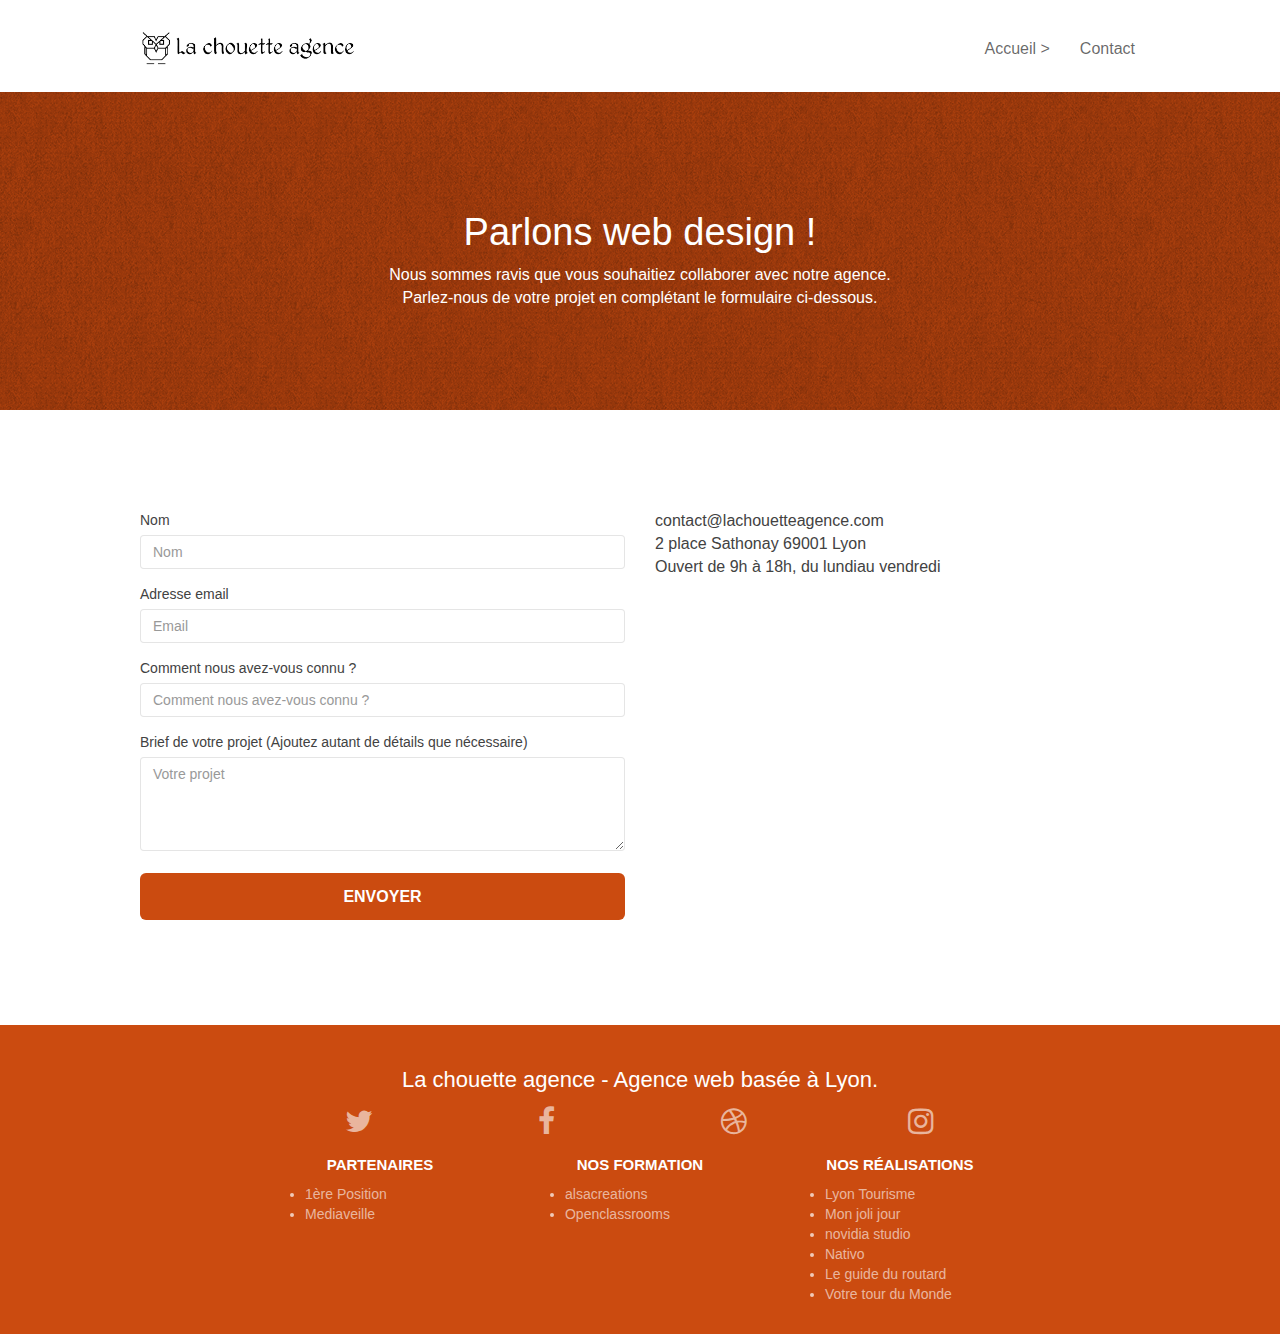
<file: page2.html>
<!doctype html>
<html lang="fr" prefix="og: http://ogp.me/ns#">

<head>
	<meta charset="utf-8">
	<meta name="keywords" content="création, conception site web, site internet, agence design Lyon, webdesign ">
	<meta name="description"
		content="Devenez le site attractif, soyez visible sur internet. Notre agence Webdesign de Lyon spécialisée dans la création et rafraichissement de site web, notre équipe de graphiste et développeur est la pour vous accompagner dans vos projets">
	<meta name="viewport" content="width=device-width, initial-scale=1.0, viewport-fit=cover">
	<meta name="robots" content="index, nofollow">
	<title>Contactez-nous</title>
	<!-- Open Graph -->
	<meta property="og:title" content="Contact - La chouette agence de Lyon" />
	<meta property="og:type" content="siteweb" />
	<meta property="og:image" content="img/la-chouette-agence.png" />
	<meta property="og:url" content="https://nicolombiano.github.io/Agence-webdesign-de-Lyon/" />
	<meta property="og:description"
		content="Devenez le site attractif, soyez visible sur internet. Notre agence Webdesign de Lyon spécialisée dans la création et rafraichissement de site web, notre équipe de graphiste et développeur est la pour vous accompagner dans vos projets">
	<meta property="og:local" content="fr">
	<meta property="og:site_name" content="La chouette agence" />
	<!-- Open Graph END -->
	<!-- twitter card -->
	<meta name=”twitter:card” content=”summary” />
	<meta name=”twitter:site” content=”@Lachouetteagence” />
	<meta name=”twitter:title” content="Accueil - La chouette agence de Lyon" />
	<meta name=”twitter:description”
		content="Devenez le site attractif, soyez visible sur internet. Notre agence Webdesign de Lyon spécialisée dans la création et rafraichissement de site web, notre équipe de graphiste et développeur est la pour vous accompagner dans vos projets" />
	<meta name=”twitter:image” content=”img/la-chouette-agence.png” />
	<!--twitter card END-->

	<link rel="shortcut icon" type="image/png" href="favicon.jpg">

	<link rel="stylesheet" type="text/css" href="./css/bootstrap.min.css">
	<link rel="stylesheet" type="text/css" href="./css/font-awesome.min.css">
	<link rel="stylesheet" type="text/css" href="./css/et-line.min.css">

	<link rel="stylesheet" type="text/css" href="style.css">

	<!-- Analytics -->

	<!-- Analytics END -->

</head>

<body>
	<!-- Main container -->
	<main class="page-container">

		<!-- bloc-0 -->
		<div class="bloc bgc-white l-bloc " id="bloc-0">
			<div class="container bloc-sm">
				<nav class="navbar row">
					<div class="navbar-header">
						<a class="navbar-brand" href="index.html"><img src="img/la-chouette-agence.png"
								alt="atlanta web design logo" height="40" /></a>
						<button id="nav-toggle" type="button" class="ui-navbar-toggle navbar-toggle"
							data-toggle="collapse" data-target=".navbar-1">
							<span class="sr-only">Toggle navigation</span><span class="icon-bar"></span><span
								class="icon-bar"></span><span class="icon-bar"></span>
						</button>
					</div>
					<div class="collapse navbar-collapse navbar-1 special-dropdown-nav">
						<ul class="site-navigation nav navbar-nav">
							<li><a href="index.html">Accueil &gt;</a></li>
							<li></li>
							<li><a href="page2.html">Contact </a></li>
						</ul>
					</div>
				</nav>
			</div>
		</div>
		<!-- bloc-0 END -->

		<!-- bloc-6 -->
		<div class="bloc bg-dots-bg bg-repeat bgc-atomic-tangerine d-bloc bloc-bg-texture texture-paper" id="bloc-6">
			<div class="container bloc-lg">
				<header class="row">
					<div class="col-sm-12">
						<h1 class="text-center hero-bloc-text tc-white">
							Parlons web design !
						</h1>
						<p class="text-center mg-lg tc-white tight-width-whitespace">
							Nous sommes ravis que vous souhaitiez collaborer avec notre agence.<br>
							Parlez-nous de votre projet en complétant le formulaire ci-dessous.
						</p>
					</div>
				</header>
			</div>
		</div>
		<!-- bloc-6 END -->

		<!-- bloc-7 -->
		<div class="bloc bgc-white l-bloc" id="bloc-7">
			<div class="container bloc-lg">
				<div class="row">
					<div class="col-sm-6">
						<form id="form_1" novalidate data-success-msg="Your message has been sent."
							data-fail-msg="Sorry it seems that our mail server is not responding, Sorry for the inconvenience!">
							<div class="form-group">
								<label for="name">Nom</label>
								<input id="name" placeholder="Nom" class="form-control" required />
							</div>
							<div class="form-group">
								<label for="email">Adresse email</label>
								<input id="email" placeholder="Email" class="form-control" type="email" required />
							</div>
							<div class="form-group">
								<label for="input_504">Comment nous avez-vous connu ?</label>
								<input class="form-control" placeholder="Comment nous avez-vous connu ?" type="text"
									required id="input_504" />
							</div>
							<div class="form-group">
								<label for="message">Brief de votre projet (Ajoutez autant de détails que
									nécessaire)</label>
								<textarea id="message" placeholder="Votre projet" class="form-control" rows="4"
									cols="50" required></textarea>
							</div>
							<button class="bloc-button btn btn-lg btn-block cta-hero btn-atomic-tangerine"
								type="submit">
								Envoyer
							</button>
						</form>
					</div>
					<div class="col-sm-6">
						<p>
							contact@lachouetteagence.com<br>
							2 place Sathonay 69001 Lyon<br>
							Ouvert de 9h à 18h, du lundiau vendredi <br>
							<iframe
								src="https://www.google.com/maps/embed?pb=!1m18!1m12!1m3!1d2783.0831373652127!2d4.827978615355392!3d45.769524079105764!2m3!1f0!2f0!3f0!3m2!1i1024!2i768!4f13.1!3m3!1m2!1s0x47f4eb020f3664e9%3A0x13e3d71752922c1f!2s2%20Place%20Sathonay%2C%2069001%20Lyon!5e0!3m2!1sfr!2sfr!4v1586686388284!5m2!1sfr!2sfr"
								width="300" height="300" frameborder="0" style="border:0;" allowfullscreen=""
								aria-hidden="false" tabindex="0"></iframe>
						</p>
					</div>
				</div>
			</div>
		</div>
		<!-- bloc-7 END -->

		<!-- ScrollToTop Button -->
		<a class="bloc-button btn btn-d scrollToTop" onclick="scrollToTarget('1')"><span
				class="fa fa-chevron-up"></span></a>
		<!-- ScrollToTop Button END-->


		<!-- Footer - bloc-8 -->
		<footer class="bloc bgc-atomic-tangerine d-bloc" id="bloc-8">
			<div class="container bloc-sm">
				<div class="row">
					<div class="col-sm-12">
						<h2 class="text-center white">
							La chouette agence - Agence web basée à Lyon.
						</h2>
						<div class="row row-no-gutters social">
							<div class="col-sm-3">
								<div class="text-center">
									<a class="social" href="https://twitter.com"
										aria-label="Retrouvez-nous sur twitter"><span
											class="fa fa-twitter icon-md"></span></a>
								</div>
							</div>
							<div class="col-sm-3">
								<div class="text-center">
									<a class="social" href="https://www.facebook.com"
										aria-label="Retrouvez-nous sur facebook"><span
											class="fa fa-facebook icon-md"></span></a>
								</div>
							</div>
							<div class="col-sm-3">
								<div class="text-center">
									<a class="social" href="https://dribbble.com/"
										aria-label="Retrouvez-nous sur Dribbble"><span
											class="fa fa-dribbble icon-md"></span></a>
								</div>
							</div>
							<div class="col-sm-3">
								<div class="text-center">
									<a class="social" href="https://www.instagram.com"
										aria-label="Retrouvez-nous sur Instagram"><span
											class="fa fa-instagram icon-md"></span></a>
								</div>
							</div>
							<div class="row">
								<div class="col-sm-4">
									<h3 class="text-center white">Partenaires</h3>
									<ul>
										<li><a href="https://www.1ere-position.fr/">1ère Position</a></li>
										<li><a href="https://www.mediaveille.com/">Mediaveille</a></li>
									</ul>
								</div>
								<div class="col-sm-4">
									<h3 class="text-center white">Nos formation</h3>
									<ul>
										<li><a href="https://www.alsacreations.com/">alsacreations</a></li>
										<li><a href="https://openclassrooms.com/fr/">Openclassrooms</a></li>
									</ul>
								</div>
								<div class="col-sm-4">
									<h3 class="text-center white">Nos réalisations</h3>
									<ul>
										<li><a href="https://www.lyon-france.com">Lyon Tourisme</a></li>
										<li><a href="http://www.monjolijour.com">Mon joli jour</a></li>
										<li><a href="https://www.novidia-studio.fr">novidia studio</a></li>
										<li><a href="https://nativo-restaurant.fr">Nativo</a></li>
										<li><a href="https://www.routard.com">Le guide du routard</a></li>
										<li><a href="https://www.votretourdumonde.com/">Votre tour du Monde</a></li>
									</ul>
								</div>
							</div>
						</div>
					</div>
				</div>
			</div>
		</footer>
		<!-- Footer - bloc-8 END -->
	</main>
	<!-- Main container END -->
	<script src="./js/jquery-2.1.0.min.js"></script>
	<script src="./js/bootstrap.min.js"></script>
	<script src="./js/blocs.min.js"></script>
	<script src="./js/jqBootstrapValidation.min.js"></script>
	<script src="./js/formHandler.min.js"></script>
</body>

</html>
</file>
<file: style.css>
/* Remplacement des images par du texte */
header h2{
    display: block;
    width: 75%;
    margin: auto;
    text-align: center;
    padding-top: 10px;
}

blockquote{
    width: 70%;
    margin: auto;
    text-align: center;
    font-weight: bold;
}

blockquote p{
    font-size: 20px;
    font-style: italic;
    line-height: 25px;
    margin-bottom: 0px;
}

cite{
    font-size: 14px;
    font-style: normal;
} 
/*------ fin modification ------*/
body {
    margin: 0;
    padding: 0;
    background: #FFF;
    overflow-x: hidden;
    -webkit-font-smoothing: antialiased;
    -moz-osx-font-smoothing: grayscale;
}

a,
button {
    transition: all .3s ease-in-out;
    outline: none!important;
}

a:hover {
    text-decoration: none;
    cursor: pointer;
    color: rgba(255, 255, 255, 1);
}

#page-loading-blocs-notifaction {
    position: fixed;
    top: 0;
    bottom: 0;
    width: 100%;
    z-index: 100000;
    background: #FFFFFF url("img/pageload-spinner.gif") no-repeat center center;
}

.bloc {
    width: 100%;
    clear: both;
    background: 50% 50% no-repeat;
    padding: 0 50px;
    -webkit-background-size: cover;
    -moz-background-size: cover;
    -o-background-size: cover;
    background-size: cover;
    position: relative;
}

.bloc .container {
    padding-left: 0;
    padding-right: 0;
}

.bloc-lg {
    padding: 100px 50px;
}

.bloc-md {
    padding: 50px;
}

.bloc-sm {
    padding: 20px 50px;
}

.bg-center,
.bg-l-edge,
.bg-r-edge,
.bg-t-edge,
.bg-b-edge,
.bg-tl-edge,
.bg-bl-edge,
.bg-tr-edge,
.bg-br-edge,
.bg-repeat {
    -webkit-background-size: auto!important;
    -moz-background-size: auto!important;
    -o-background-size: auto!important;
    background-size: auto!important;
}

.bg-repeat {
    background: repeat;
}

.bg-t-edge {
    background: top no-repeat;
}

.bloc-bg-texture::before {
    content: "";
    background-size: 2px 2px;
    position: absolute;
    top: 0;
    bottom: 0;
    left: 0;
    right: 0;
}

.texture-paper::before {
    background: url("img/texture-paper.png");
    background-size: 280px 280px;
}

.b-parallax {
    background-attachment: fixed;
}

.d-bloc {
    color: rgba(255, 255, 255, .7);
} 

.d-bloc button:hover {
    color: rgba(255, 255, 255, .9);
}

.d-bloc .icon-round,
.d-bloc .icon-square,
.d-bloc .icon-rounded,
.d-bloc .icon-semi-rounded-a,
.d-bloc .icon-semi-rounded-b {
    border-color: rgba(255, 255, 255, .9);
} 

.d-bloc .divider-h span {
    border-color: rgba(255, 255, 255, .2);
}

.d-bloc .a-btn,
.d-bloc .navbar a,
.d-bloc .navbar-brand,
.d-bloc a .icon-sm,
.d-bloc a .icon-md,
.d-bloc a .icon-lg,
.d-bloc a .icon-xl,
.d-bloc h1 a,
.d-bloc h2 a,
.d-bloc h3 a,
.d-bloc h4 a,
.d-bloc h5 a,
.d-bloc h6 a,
.d-bloc p a {
    color: rgba(255, 255, 255, .6);
} 

.d-bloc .a-btn:hover,
.d-bloc .navbar a:hover,
.d-bloc .navbar-brand:hover,
.d-bloc a:hover .icon-sm,
.d-bloc a:hover .icon-md,
.d-bloc a:hover .icon-lg,
.d-bloc a:hover .icon-xl,
.d-bloc h1 a:hover,
.d-bloc h2 a:hover,
.d-bloc h3 a:hover,
.d-bloc h4 a:hover,
.d-bloc h5 a:hover,
.d-bloc h6 a:hover,
.d-bloc p a:hover {
    color: rgba(255, 255, 255, 1);
}

.d-bloc .navbar-toggle .icon-bar {
    background: rgba(255, 255, 255, 1);
}

.d-bloc .btn-wire,
.d-bloc .btn-wire:hover {
    color: rgba(255, 255, 255, 1);
    border-color: rgba(255, 255, 255, 1);
}

.d-bloc .panel {
    color: rgba(0, 0, 0, .5);
}

.d-bloc .panel button:hover {
    color: rgba(0, 0, 0, .7);
}

.d-bloc .panel icon {
    border-color: rgba(0, 0, 0, .7);
}

.d-bloc .panel .divider-h span {
    border-color: rgba(0, 0, 0, .1);
}

.d-bloc .panel .a-btn {
    color: rgba(0, 0, 0, .6);
}

.d-bloc .panel .a-btn:hover {
    color: rgba(0, 0, 0, 1);
}

.d-bloc .panel .btn-wire,
.d-bloc .panel .btn-wire:hover {
    color: rgba(0, 0, 0, .7);
    border-color: rgba(0, 0, 0, .3);
}

.d-bloc .panel,
.l-bloc {
    color: rgba(0, 0, 0, .5);
}

.d-bloc .panel button:hover,
.l-bloc button:hover {
    color: rgba(0, 0, 0, .7);
}

.l-bloc .icon-round,
.l-bloc .icon-square,
.l-bloc .icon-rounded,
.l-bloc .icon-semi-rounded-a,
.l-bloc .icon-semi-rounded-b {
    border-color: rgba(0, 0, 0, .7);
}

.d-bloc .panel .divider-h span,
.l-bloc .divider-h span {
    border-color: rgba(0, 0, 0, .1);
}

.d-bloc .panel .a-btn,
.l-bloc .a-btn,
.l-bloc .navbar a,
.l-bloc .navbar-brand,
.l-bloc a .icon-sm,
.l-bloc a .icon-md,
.l-bloc a .icon-lg,
.l-bloc a .icon-xl,
.l-bloc h1 a,
.l-bloc h2 a,
.l-bloc h3 a,
.l-bloc h4 a,
.l-bloc h5 a,
.l-bloc h6 a,
.l-bloc p a {
    color: rgba(0, 0, 0, .6);
}

.d-bloc .panel .a-btn:hover,
.l-bloc .a-btn:hover,
.l-bloc .navbar a:hover,
.l-bloc .navbar-brand:hover,
.l-bloc a:hover .icon-sm,
.l-bloc a:hover .icon-md,
.l-bloc a:hover .icon-lg,
.l-bloc a:hover .icon-xl,
.l-bloc h1 a:hover,
.l-bloc h2 a:hover,
.l-bloc h3 a:hover,
.l-bloc h4 a:hover,
.l-bloc h5 a:hover,
.l-bloc h6 a:hover,
.l-bloc p a:hover {
    color: rgba(0, 0, 0, 1);
}

.l-bloc .navbar-toggle .icon-bar {
    color: rgba(0, 0, 0, .6);
}

.d-bloc .panel .btn-wire,
.d-bloc .panel .btn-wire:hover,
.l-bloc .btn-wire,
.l-bloc .btn-wire:hover {
    color: rgba(0, 0, 0, .7);
    border-color: rgba(0, 0, 0, .3);
}

.voffset {
    margin-top: 30px;
}

.voffset-lg {
    margin-top: 80px;
}

.row-no-gutters {
    margin-right: 0;
    margin-left: 0;
}

.row.row-no-gutters > [class^="col-"],
.row.row-no-gutters > [class*=" col-"] {
    padding-right: 0;
    padding-left: 0;
}

#bloc-1-hero h1 {
    font-size: 32px;
}

.navbar {
    margin-bottom: 0;
    z-index: 1;
}

.navbar-brand {
    height: auto;
    padding: 3px 15px;
    font-size: 25px;
    font-weight: normal;
    font-weight: 600;
    line-height: 44px;
}

.navbar-brand img {
    max-height: 200px;
    margin: 0 5px 0 0;
    display: inline;
}

.navbar-brand img[src$=svg] {
    min-width: 100px;
}

.nav-center .navbar-brand img {
    margin: 0;
}

.navbar .nav {
    padding-top: 2px;
    margin-right: -16px;
    float: right;
    z-index: 1;
}

.nav > li {
    float: left;
    margin-top: 4px;
    font-size: 16px;
}

.navbar-nav .open .dropdown-menu > li > a {
    text-align: inherit;
}

.nav > li a:hover,
.nav > li a:focus {
    background: transparent;
}

.navbar-toggle {
    margin: 10px 10px 0 0;
    border: 0px;
}

.navbar-toggle:hover {
    background: transparent!important;
}

.navbar-toggle .icon-bar {
    background-color: rgba(0, 0, 0, .5);
    width: 26px;
}

.nav-invert .navbar .nav {
    float: left;
}

.nav-invert .navbar-header,
.nav-invert .navbar-brand {
    float: right;
    position: relative;
    z-index: 2;
}

@media (min-width: 768px) {
    .site-navigation {
        position: absolute;
        top: 50%;
        right: 20px;
        transform: translate(0, -50%);
        -webkit-transform: translateY(-50%);
    }
/*
    .nav > li .dropdown-menu a,
    .nav > li .dropdown-menu a:hover {
        color: #484848;
    }
    */
    .nav-invert .site-navigation {
        left: 0;
        right: 0;
    }
    .nav-center {
        text-align: center;
    }
    .nav-center .navbar-header {
        width: 100%;
    }
    .nav-center .navbar-header,
    .nav-center .navbar-brand,
    .nav-center .nav > li {
        float: none;
        display: inline-block;
    }
    .nav-center .site-navigation {
        position: relative;
        width: 100%;
        right: 0;
        margin-right: 0px;
        margin-top: 20px;
    }
    .nav-center.mini-nav .navbar-toggle {
        float: none;
        margin: 10px auto 0;
    }
}

.nav > li > .dropdown a {
    background: none!important;
    display: block;
    padding: 14px 15px;
}

nav .caret {
    margin: 0 5px;
}

.dropdown-menu .dropdown-menu {
    top: -8px;
    left: 100%;
}

.dropdown-menu .dropmenu-flow-right {
    top: 100%;
    left: 0;
    margin-left: -1px;
    border-top-left-radius: 0;
    border-top-right-radius: 0;
}

.dropdown-menu .dropdown span {
    border: 4px solid black;
    border-top-color: transparent;
    border-right-color: transparent;
    border-bottom-color: transparent;
    margin: 6px -5px 0 0!important;
    float: right;
}

.mg-md {
    margin-top: 10px;
    margin-bottom: 20px;
}

.mg-lg {
    margin-top: 10px;
    margin-bottom: 40px;
}

.btn {
    margin: 0 5px 5px 0;
}

.btn.pull-right {
    margin: 0 0 5px 5px;
}

.btn-d,
.btn-d:hover,
.btn-d:focus {
    color: #FFF;
    background: rgba(0, 0, 0, .3);
}

button {
    outline: none!important;
}

.btn-rd {
    border-radius: 40px;
}

.btn-clean {
    border: 1px solid rgba(0, 0, 0, .08);
    border-bottom-color: rgba(0, 0, 0, .1);
    text-shadow: 0 1px 0 rgba(0, 0, 1, .1);
    box-shadow: 0 1px 3px rgba(0, 0, 1, .25), inset 0 1px 0 0 rgba(255, 255, 255, .15);
}

.icon-md {
    font-size: 30px!important;
}

.icon-lg {
    font-size: 60px!important;
}

.sm-shadow {
    text-shadow: 0 1px 2px rgba(0, 0, 0, .3);
}

.panel-sq,
.panel-sq .panel-heading,
.panel-sq .panel-footer {
    border-radius: 0;
}

.panel-rd {
    border-radius: 30px;
}

.panel-rd .panel-heading {
    border-radius: 29px 29px 0 0;
}

.panel-rd .panel-footer {
    border-radius: 0 0 29px 29px;
}

.form-control {
    border-color: rgba(0, 0, 0, .1);
    box-shadow: none;
}

.scrollToTop {
    width: 40px;
    height: 40px;
    position: fixed;
    bottom: 20px;
    right: 20px;
    opacity: 0;
    z-index: 500;
    transition: all .3s ease-in-out;
}

.scrollToTop span {
    margin-top: 6px;
}

.showScrollTop {
    font-size: 14px;
    opacity: 1;
}

a[data-lightbox] {
    position: relative;
    display: block;
    text-align: center;
}

a[data-lightbox]:hover::before {
    content: "+";
    font-family: "HelveticaNeue-Light", "Helvetica Neue Light", "Helvetica Neue", Helvetica, Arial;
    font-size: 32px;
    width: 50px;
    height: 50px;
    margin-left: -25px;
    border-radius: 50%;
    background: rgba(0, 0, 0, .6);
    color: #FFF;
    font-weight: 100;
    z-index: 1;
    position: absolute;
    top: 50%;
    transform: translateY(-50%);
    -webkit-transform: translateY(-50%);
}

a[data-lightbox]:hover img {
    opacity: 0.6;
    -webkit-animation-fill-mode: none;
    animation-fill-mode: none;
}

#lightbox-modal {
    display: flex;
    align-items: center;
}

#lightbox-modal .modal-dialog {
    width: 90%;
    max-width: 900px;
    margin: 0 auto 0;
}

#lightbox-modal .modal-dialog img {
    max-height: 90vh;
    margin: 0 auto;
}

.lightbox-caption {
    padding: 20px;
    color: #FFF;
    background: rgba(0, 0, 0, .5);
    position: absolute;
    left: 15px;
    right: 15px;
    bottom: 5px;
}

.close-lightbox {
    color: #FFF;
    font-size: 30px;
    position: absolute;
    top: 20px;
    right: 20px;
    z-index: 20;
    background: rgba(0, 0, 0, .5);
    border: none;
    line-height: 30px;
    padding: 0 9px 5px;
    opacity: 0.3;
}

.close-lightbox:hover,
.next-lightbox:hover,
.prev-lightbox:hover {
    opacity: 1.0;
    color: #FFF;
}

.next-lightbox,
.prev-lightbox {
    font-size: 20px;
    color: rgba(255, 255, 255, .9);
    background: rgba(0, 0, 0, .5);
    transition: all .2s ease-in-out;
    position: absolute;
    top: 45%;
    z-index: 1;
    opacity: 0.4;
}

.next-lightbox {
    padding: 6px 8px 1px 13px;
    right: 25px;
}

.prev-lightbox {
    padding: 6px 13px 1px 10px;
    left: 25px;
}

.snapshot-lb .modal-body {
    padding-bottom: 45px;
}

.snapshot-lb .lightbox-caption {
    padding: 0;
    color: rgba(0, 0, 0, .5);
    background: none;
}


p,
label
{
    font-family: "helvetica";
    font-weight: 400;
    color: #424242!important;
}

.btn,
a{
    color: rgba(255, 255, 255, .6);
}

.container {
    max-width: 1000px;
}

.hero-bloc-text {
    font-size: 38px;
}

.hero-bloc-text-sub {
    font-size: 36px;
}

.statement-bloc-text {
    line-height: 26px;
    font-style: italic;
    font-size: 20px;
    text-align: center;
    font-weight: lighter;
    max-width: 520px;
    margin: auto auto auto auto;
}

p {
    font-size: 16px;
}

.tight-width-whitespace {
    max-width: 600px;
    margin: auto auto auto auto;
}

.h1 {
    font-size: 20px;
    font-family: "Open Sans";
}

.cta-hero {
    margin-top: 22px;
    color: #FFFFFF!important;
    text-transform: uppercase;
    padding: 12px 28px 12px 28px;
    font-size: 16px;
    font-weight: 700;
}

.social {
    max-width: 75%;
    margin: auto auto auto auto;
}

h2 {
    font-size: 22px;
    line-height: 1.4em;
}

h3 {
    font-size: 15px;
    text-transform: uppercase;
    font-weight: 700;
    color: #333333!important;
}

.med-width-whitespace {
    max-width: 800px;
    margin: auto auto auto auto;
    box-shadow: 0px 0px 0px #000000;
}

h1 {
    color: #333333!important;
}

h4 {
    color: #333333!important;
}

.icons {
    margin-bottom: 14px;
    margin-top: 24px;
}

.white {
    color:  #FFFFFF!important;
}

.portfolio-thumb {
    margin-bottom: 24px;
}

.portfolio-row {
    margin-bottom: 44px;
    margin-top: 50px;
}

.avatar {
    box-shadow: 0px 4px 9px rgba(0, 0, 0, 0.3);
}

.black-background {
    background-color: rgba(165, 147, 99, 0.7);
    padding: 40px 40px 40px 40px;
}

.bold-link {
    font-weight: 900;
    text-decoration: underline!important;
}

.bgc-white {
    background-color: #FFFFFF;
}

.bgc-dark-slate-blue {
    background-color: #364577;
}

.bgc-atomic-tangerine {
    background-color:#CB4B10;
}

.tc-white {
    color:  #FFFFFF!important;
}

.btn-atomic-tangerine {
    background: #CB4B10;
    color: #FFFFFF!important;
}

.btn-atomic-tangerine:hover {
    background:#737373!important;
    color: #FFFFFF!important;
}

.ltc-white {
    color: #FFFFFF!important;
}

.ltc-white:hover {
    color: #cccccc!important;
}

.ltc-atomic-tangerine {
    color: #F3976C!important;
}

.ltc-atomic-tangerine:hover {
    color: #c27956!important;
}

.icon-dark-slate-blue {
    color: #364577!important;
    border-color: #364577!important;
}

.bg-dots-bg {
    background-image: url("img/dots-bg.png");
}

.bg-lines-h2-bg {
    background-image: url("img/lines-h2-bg.png");
}

.bg-banniere {
    background-image: url("img/la_chouette_agence_banniere.jpg");
}

.bg-presentation {
    background-image: url("img/image_de_presentation.jpg");
}

@media (max-width: 1024px) {
    .bloc {
        padding-left: 20px;
        padding-right: 20px;
    }
    .bloc.full-width-bloc,
    .bloc-tile-2.full-width-bloc .container,
    .bloc-tile-3.full-width-bloc .container,
    .bloc-tile-4.full-width-bloc .container {
        padding-left: 0;
        padding-right: 0;
    }
}

@media (max-width: 992px) and (min-width: 768px) {
    .navbar .nav {
        max-width: 80%
    }
    .nav-center.navbar .nav {
        max-width: 100%
    }
}

@media only screen and (min-width: 768px) and (max-width: 1024px) and (orientation: landscape) {
    .b-parallax {
        background-attachment: scroll;
    }
}

@media only screen and (min-width: 1024px) and (max-width: 1366px) and (-webkit-min-device-pixel-ratio: 1.5) {
    .b-parallax {
        background-attachment: scroll;
    }
}

@media (max-width: 991px) {
    .container {
        width: 100%;
    }
    .b-parallax {
        background-attachment: scroll;
    }
    .page-container,
    #hero-bloc {
        overflow-x: hidden;
        position: relative;
    }
    .bloc {
        padding-left: 20px;
        padding-right: 20px;
    }
    .bloc-group,
    .bloc-group .bloc {
        display: block;
        width: 100%;
    }
    .bloc-fill-screen .fill-bloc-top-edge,
    .bloc-fill-screen .fill-bloc-bottom-edge {
        padding: 0 20px;
    }
}

@media (max-width: 767px) {
    .page-container {
        overflow-x: hidden;
        position: relative;
    }
    h1,
    h2,
    h3,
    h4,
    h5,
    h6,
    p,
    #disqus_thread {
        padding-left: 10px!important;
        padding-right: 10px!important;
    }
    .b-parallax {
        background-attachment: scroll;
    }
    .navbar .nav {
        padding-top: 0;
        border-top: 1px solid rgba(0, 0, 0, .2);
        float: none!important;
    }
    .navbar.row {
        margin-left: 0;
        margin-right: 0;
    }
    .site-navigation {
        position: inherit;
        transform: none;
        -webkit-transform: none;
        -ms-transform: none;
    }
    .nav > li {
        margin-top: 0;
        border-bottom: 1px solid rgba(0, 0, 0, .1);
        background: rgba(0, 0, 0, .05);
        text-align: left;
        padding-left: 15px;
        width: 100%;
    }
    .nav > li:hover {
        background: rgba(0, 0, 0, .08);
    }
    .dropdown .dropdown a .caret {
        float: none;
        margin: 5px 0 0 10px!important;
        border: 4px solid black;
        border-bottom-color: transparent;
        border-right-color: transparent;
        border-left-color: transparent;
    }
    #hero-bloc .navbar .nav {
        background: rgba(0, 0, 0, .8);
    }
    #hero-bloc .navbar .nav a {
        color: rgba(255, 255, 255, .6);
    }
    .hero {
        padding: 50px 0;
    }
    .hero-nav {
        left: -1px;
        right: -1px;
    }
    .navbar-collapse {
        padding: 0;
        overflow-x: hidden;
        -webkit-box-shadow: none;
        box-shadow: none;
    }
    .navbar-brand img {
        max-height: 40px;
        width: auto;
    }
    .nav-invert .navbar-header {
        float: none;
        width: 100%;
    }
    .nav-invert .navbar-toggle {
        float: left;
        margin-left: 10px;
    }
    .bloc {
        padding-left: 0;
        padding-right: 0;
    }
    .bloc-xxl,
    .bloc-xl,
    .bloc-lg {
        padding: 40px 0;
    }
    .bloc-sm,
    .bloc-md {
        padding-left: 0;
        padding-right: 0;
    }
    .bloc-tile-2 .container,
    .bloc-tile-3 .container,
    .bloc-tile-4 .container,
    .bloc-fill-screen .fill-bloc-top-edge,
    .bloc-fill-screen .fill-bloc-bottom-edge {
        padding-left: 0;
        padding-right: 0;
    }
    .a-block {
        padding: 0 10px;
    }
    .btn-dwn {
        display: none;
    }
    .voffset {
        margin-top: 5px;
    }
    .voffset-md {
        margin-top: 20px;
    }
    .voffset-lg {
        margin-top: 30px;
    }
    form {
        padding: 5px;
    }
    .close-lightbox {
        display: inline-block;
    }
    .blocsapp-device-iphone5 {
        background-size: 216px 425px;
        padding-top: 60px;
        width: 216px;
        height: 425px;
    }
    .blocsapp-device-iphone5 img {
        width: 180px;
        height: 320px;
    }
    ul{
        width: 250px;
        margin: auto;
    }
   
}

@media (max-width: 400px) {
    .bloc {
        padding-left: 0;
        padding-right: 0;
    }
    article a{
       overflow: hidden;
       max-width: 300px;
       max-height: 300px;  
    } 
}

@media (max-width: 767px) {
    .bloc-mob-center-text {
        text-align: center;
    }
    article{
        margin-bottom:50px;
    }
    article a{
        margin: auto;
        width: 320px;
    }

}
</file>
